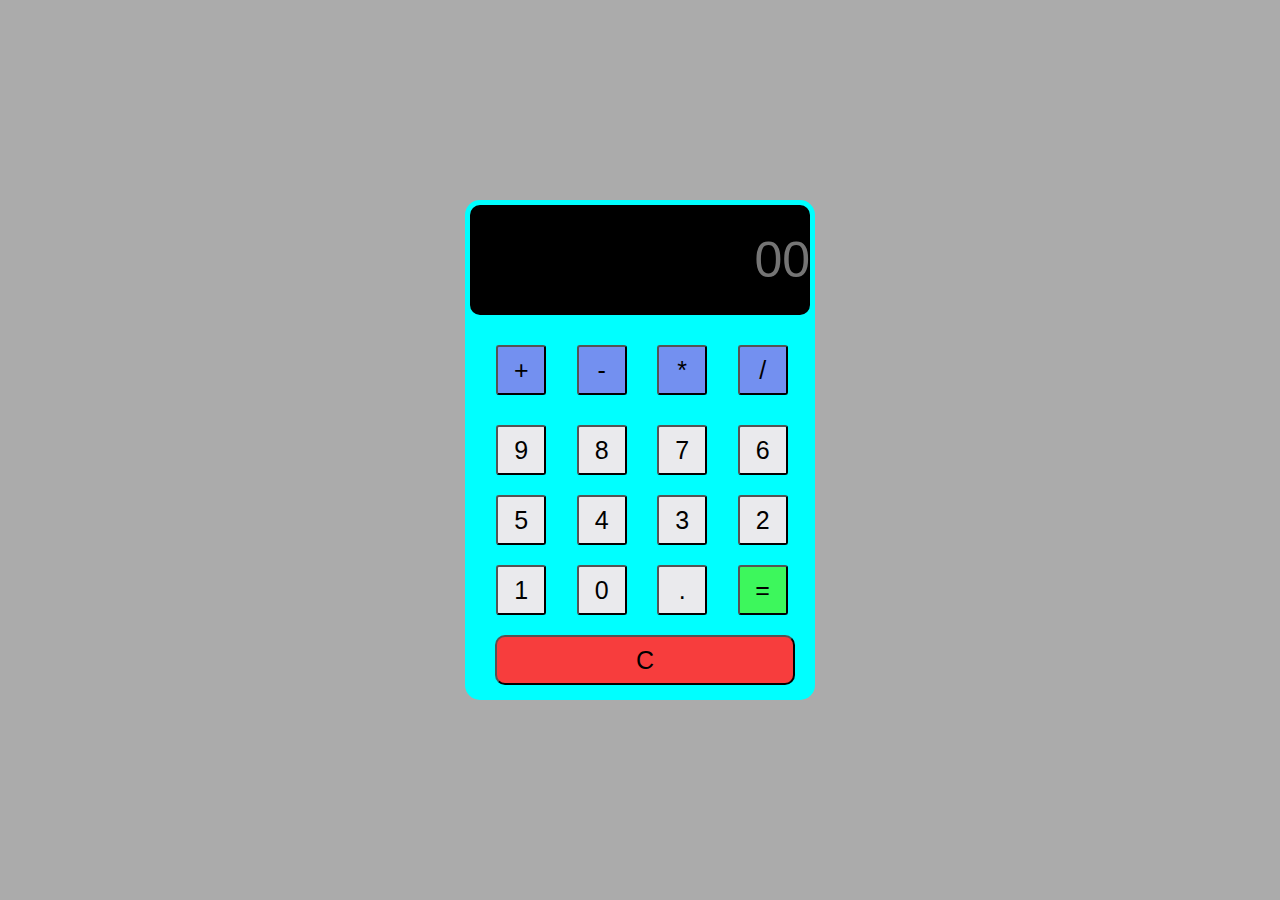
<file: index.html>
<!DOCTYPE html>
<html lang="en">
<head>
    <meta charset="UTF-8">
    <meta http-equiv="X-UA-Compatible" content="IE=edge">
    <meta name="viewport" content="width=device-width, initial-scale=1.0">
    <title>claculatr</title>
    <style>
        
  @import url('https://fonts.googleapis.com/css2?family=Poppins:wght@500&display=swap');
  *{
    margin: 0;
    padding: 0;
    box-sizing: border-box;
}
body{
    height: 100vh;
    display: flex;
    align-items: center;
    justify-content: center;
    font-family: sans-serif;
    background-color: rgb(171, 171, 171);
}
.container{
    background-color: aqua;
    height: 500px;
    width: 350px;
    border-radius: 15px;
    text-align: center;
}
.calcu .inbox{
    height: 110px;
    width: 340px;
    border-radius: 10px;
    margin-top: 5px;
    border: none;
    background: black;
    text-align: end;
    font-size: 50px;
    color: #fff;

}
.butt{
    margin-top: 30px;
    margin-left: 10px;
    padding-left: 20px;

}
.butt .opprators{
    margin-bottom: 30px;
    height: 50px;
    width: 50px;
    margin-right: 26px;
    border-radius: 3px;
    background-color: rgb(115, 144, 240);
    font-size: 25px;

}
.butt .number{
    margin-bottom: 20px;
    height: 50px;
    width: 50px;
    margin-right: 26px;
    border-radius: 3px;
    background-color: rgb(234, 234, 237);
    font-size: 25px;
}
.butt .equal{
    margin-bottom: 20px;
    height: 50px;
    width: 50px;
    margin-right: 26px;
    border-radius: 3px;
    background-color: rgb(61, 247, 92);
    font-size: 25px;
}
.butt .cencel{
    height: 50px;
    width: 300px;
    margin-right: 26px;
    border-radius: 10px;
    background-color: rgb(247, 61, 61);
    font-size: 25px;
} 


    </style>
</head>
<body>
    <div class="container">
        <div class="calcu">
            <input type="text" class="inbox" placeholder="00">
        </div>
        <div class="butt">
            <button class="opprators" value="+">+</button>
            <button class="opprators" value="-">-</button>
            <button class="opprators" value="*">*</button>
            <button class="opprators" value="/">/</button>
            <br>
            <button class="number" value="9">9</button>
            <button class="number" value="8">8</button>
            <button class="number" value="7">7</button>
            <button class="number" value="6">6</button>
            <br>
            <button class="number" value="5">5</button>
            <button class="number" value="4">4</button>
            <button class="number" value="3">3</button>
            <button class="number" value="2">2</button>
            <br>
            <button class="number" value="1">1</button>
            <button class="number" value="0">0</button>
            <button class="number" value=".">.</button>

            <button class="equal" value="=">=</button>
            <br>
            <button class="cencel" value="c">C</button>

        </div>
    </div>
    <script>
    var screen = document.querySelector(".calcu");
    var screenitem = document.querySelector(".inbox");
    var buttons = document.querySelectorAll(".butt");
    var equal = document.querySelector(".equal");
    var cancel = document.querySelector(".cencel");
    var opr = document.querySelectorAll(".opprators");

    
    buttons.forEach(function(button){
        button.addEventListener('click', function(e){
            var ans = e.target.value;
            document.querySelector(".inbox").value += ans;
        })
    });

    equal.addEventListener('click', function(e){
        if(screenitem.value == ""){
            screenitem.value = "";
        }else{
            let answer = eval(screenitem.value);
            screenitem.value = answer;
        }
    })

    cancel.addEventListener('click', function(e){
        screenitem.value = "";
    })

    </script>
</body>
</html>
</file>
